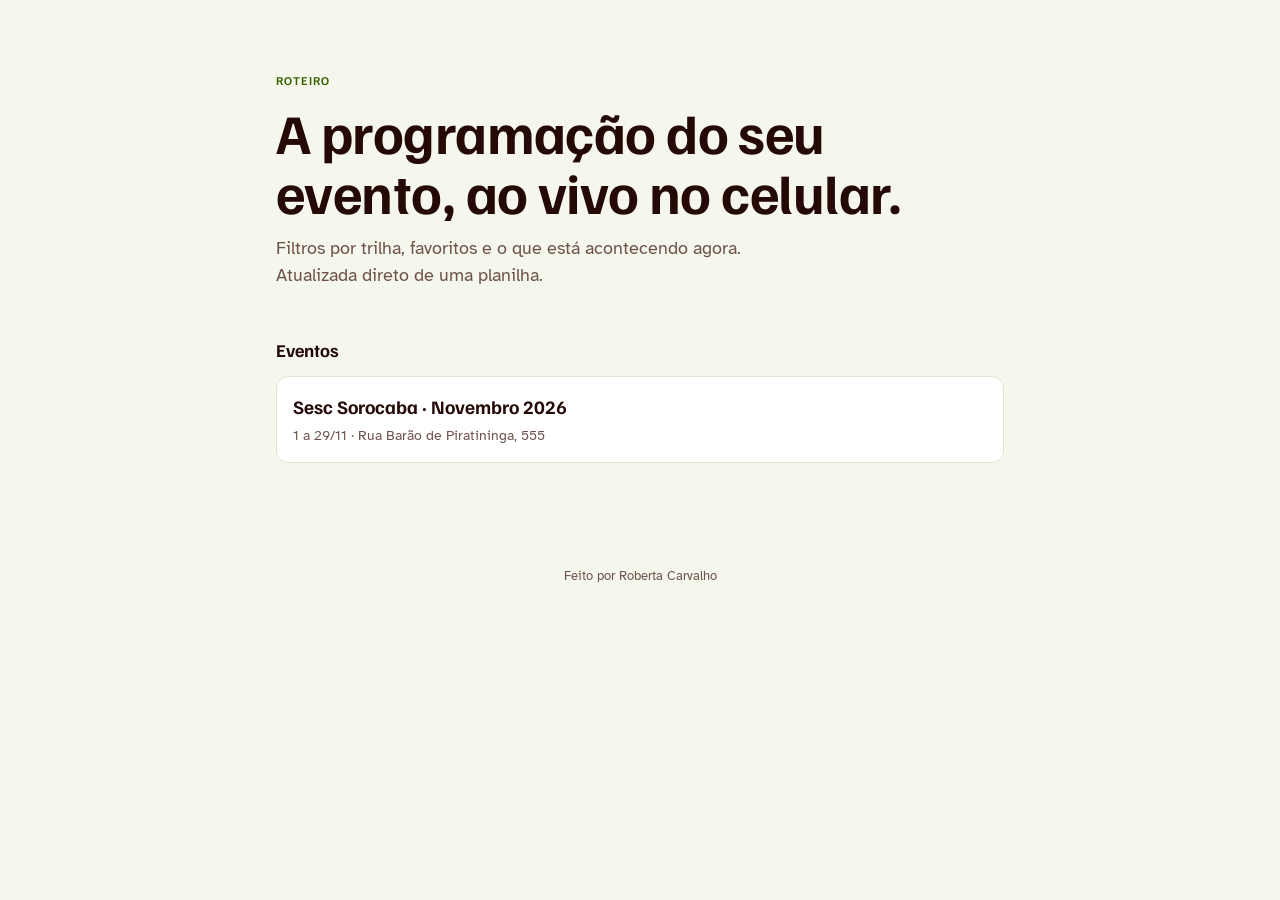
<file: index.html>
<!doctype html>
<html lang="pt-BR">
<head>
<meta charset="utf-8">
<meta name="viewport" content="width=device-width,initial-scale=1,viewport-fit=cover">
<title>Roteiro · programação de eventos ao vivo</title>
<meta name="description" content="A programação do seu evento, ao vivo no celular.">
<meta name="theme-color" content="#FFFFFF">
<link rel="icon" href="/favicon.svg" type="image/svg+xml">
<link rel="manifest" href="/manifest.webmanifest">
<link rel="apple-touch-icon" href="/icons/apple-touch-icon.png">
<link rel="stylesheet" href="https://fonts.googleapis.com/css2?family=Familjen+Grotesk:wght@500;600;700&family=Atkinson+Hyperlegible:wght@400;700&family=IBM+Plex+Mono:wght@500&display=swap">
<link rel="stylesheet" href="/assets/style.css">
<style>
.hero{padding-block:56px 24px;display:grid;gap:12px}
.hero h1{font-size:clamp(2.125rem,8vw,3.5rem)}
.hero p{font-size:1.125rem;color:var(--muted);max-width:40ch;margin:0}
.ev{display:grid;gap:4px;text-decoration:none;color:inherit}
.ev:hover h2{color:var(--accent)}
</style>
</head>
<body>
<main><div class="wrap">
  <section class="hero">
    <div class="eyebrow">Roteiro</div>
    <h1>A programação do seu evento, ao vivo no celular.</h1>
    <p>Filtros por trilha, favoritos e o que está acontecendo agora. Atualizada direto de uma planilha.</p>
  </section>
  <section style="display:grid;gap:10px;padding-bottom:48px" id="lista"><p class="hint">Carregando eventos…</p></section>
</div></main>
<footer>Feito por Roberta Carvalho</footer>
<script>
fetch("/eventos/index.json",{cache:"no-cache"}).then(r=>r.json()).then(d=>{
  const esc=s=>String(s==null?"":s).replace(/[&<>"]/g,c=>({"&":"&amp;","<":"&lt;",">":"&gt;",'"':"&quot;"}[c]));
  document.getElementById("lista").innerHTML='<h2 class="gh">Eventos</h2>'+d.eventos.map(e=>`<a class="panel ev" href="/e/${esc(e.slug)}"><h2>${esc(e.nome)}</h2><span class="who">${esc(e.periodo)} · ${esc(e.local)}</span></a>`).join("");
}).catch(()=>{document.getElementById("lista").innerHTML='<p class="hint">Não foi possível carregar a lista de eventos.</p>'});
</script>
</body>
</html>
</file>
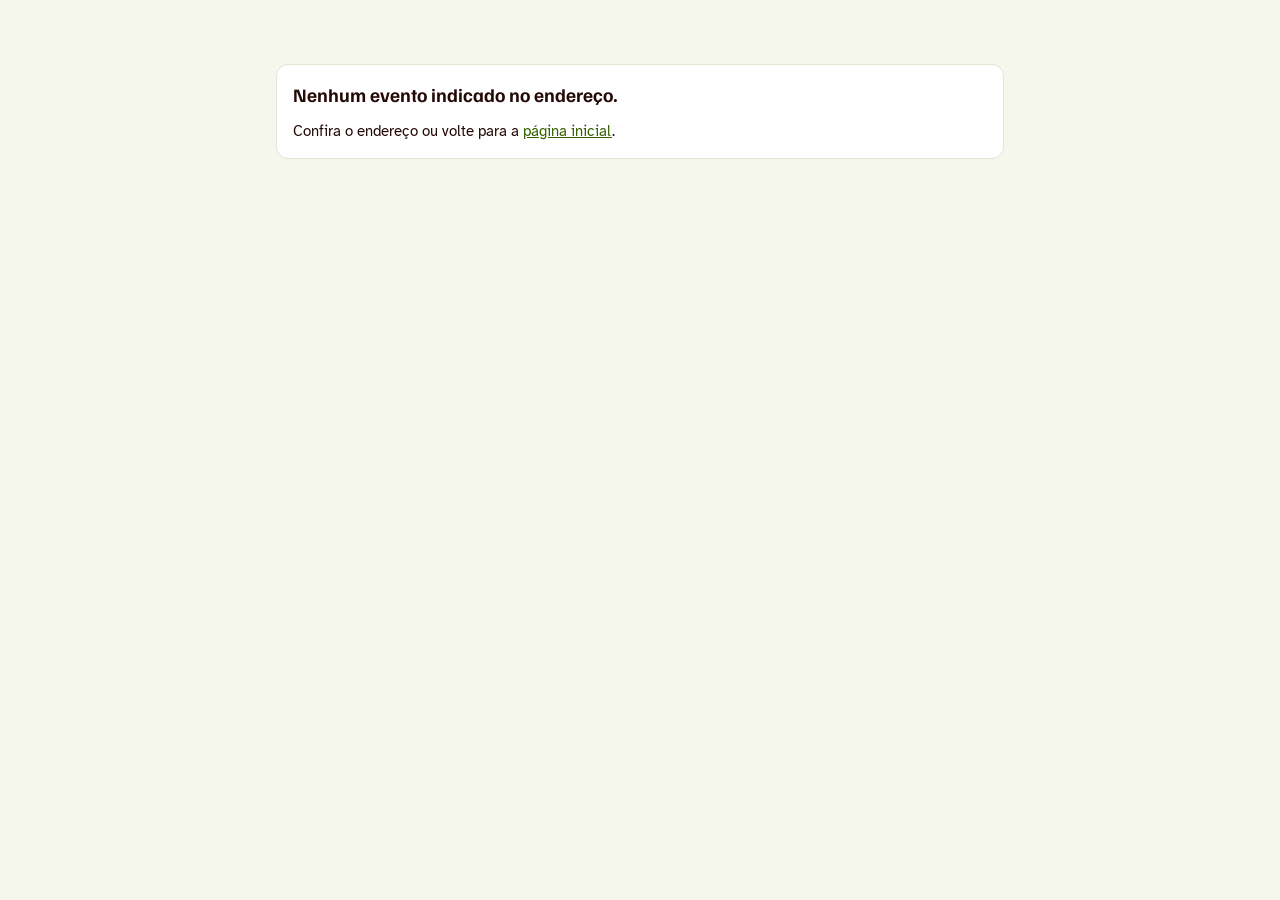
<file: evento.html>
<!doctype html>
<html lang="pt-BR">
<head>
<meta charset="utf-8">
<meta name="viewport" content="width=device-width,initial-scale=1,viewport-fit=cover">
<title>Programação</title>
<meta name="description" content="A programação do evento, ao vivo no celular.">
<meta name="theme-color" content="#FFFFFF" media="(prefers-color-scheme: light)">
<meta name="theme-color" content="#240906" media="(prefers-color-scheme: dark)">
<meta property="og:type" content="website">
<meta property="og:title" content="Programação ao vivo">
<meta property="og:description" content="Veja o que está acontecendo agora, filtre por trilha e salve seus favoritos.">
<link rel="icon" href="/favicon.svg" type="image/svg+xml">
<link rel="manifest" href="/manifest.webmanifest">
<link rel="apple-touch-icon" href="/icons/apple-touch-icon.png">
<meta name="apple-mobile-web-app-capable" content="yes">
<meta name="mobile-web-app-capable" content="yes">
<meta name="apple-mobile-web-app-status-bar-style" content="default">
<meta name="apple-mobile-web-app-title" content="Sesc Sorocaba">
<link rel="preconnect" href="https://fonts.googleapis.com">
<link rel="preconnect" href="https://fonts.gstatic.com" crossorigin>
<link rel="stylesheet" href="https://fonts.googleapis.com/css2?family=Familjen+Grotesk:wght@500;600;700&family=Atkinson+Hyperlegible:wght@400;700&family=IBM+Plex+Mono:wght@500&display=swap">
<link rel="stylesheet" href="/assets/style.css">
</head>
<body>
<div id="root"><main><div class="wrap" style="padding-block:64px"><p class="hint">Carregando a programação…</p></div></main></div>
<noscript><p style="padding:16px">Ative o JavaScript para ver a programação.</p></noscript>
<script>window.ROTEIRO_NOME = "Roteiro"; window.ROTEIRO_CREDITO = "Feito por Roberta Carvalho";</script>
<script src="/assets/app.js" defer></script>
</body>
</html>
</file>
<file: assets/style.css>
/* Paleta: base marrom, destaque verde */
:root{
  --bg:#F5F7EC; --surface:#FFFFFF; --ink:#240906; --muted:#6E534D; --line:#E2E5D3;
  --accent:#356100; --accent-soft:#D6FF84; --live:#6D2418; --live-soft:#F6E4DF; --on-live:#FFFFFF; --star:#5D8921; --ok:#5D8921; --ok-soft:#ECF7D2;
  --c1:#356100; --c2:#6D2418; --c3:#5D8921; --c4:#551B12; --c5:#85B042; --c6:#8A4A2E; --c7:#2B4A0A; --c8:#3C120C;
  --display:"Familjen Grotesk","Helvetica Neue",Arial,sans-serif;
  --body:"Atkinson Hyperlegible",system-ui,-apple-system,"Segoe UI",sans-serif;
  --mono:"IBM Plex Mono",ui-monospace,Menlo,Consolas,monospace;
}
@media (prefers-color-scheme:dark){:root:not([data-theme="light"]){
  --bg:#0B0000; --surface:#240906; --ink:#F4F6E8; --muted:#C2ABA5; --line:#3C120C;
  --accent:#D6FF84; --accent-soft:#2A3D0C; --live:#FF9A82; --live-soft:#551B12; --on-live:#240906; --star:#D6FF84; --ok:#AED863; --ok-soft:#2A3D0C;
  --c1:#D6FF84; --c2:#F0A08C; --c3:#AED863; --c4:#D97F69; --c5:#85B042; --c6:#E8C2A8; --c7:#C3EB7A; --c8:#B5654F;
  color-scheme:dark}}
:root[data-theme="dark"]{
  --bg:#0B0000; --surface:#240906; --ink:#F4F6E8; --muted:#C2ABA5; --line:#3C120C;
  --accent:#D6FF84; --accent-soft:#2A3D0C; --live:#FF9A82; --live-soft:#551B12; --on-live:#240906; --star:#D6FF84; --ok:#AED863; --ok-soft:#2A3D0C;
  --c1:#D6FF84; --c2:#F0A08C; --c3:#AED863; --c4:#D97F69; --c5:#85B042; --c6:#E8C2A8; --c7:#C3EB7A; --c8:#B5654F;
  color-scheme:dark}

*{box-sizing:border-box}
[hidden]{display:none!important}
body{background:var(--bg);color:var(--ink);font-family:var(--body);font-size:0.9375rem;line-height:1.5;margin:0}
body::before{content:"";position:fixed;inset:0 0 auto;height:env(safe-area-inset-top,0px);z-index:10;background:var(--surface)}
.wrap{max-width:760px;margin:0 auto;padding-left:max(16px,env(safe-area-inset-left,0px));padding-right:max(16px,env(safe-area-inset-right,0px))}
button{font:inherit;color:inherit;cursor:pointer}
button:focus-visible,input:focus-visible,textarea:focus-visible,select:focus-visible,a:focus-visible{outline:2px solid var(--accent);outline-offset:2px}
a{color:var(--accent)}
.proto{background:var(--accent-soft);font-size:0.78125rem}
.proto .wrap{padding-block:7px}
header.top{background:var(--surface);border-bottom:1px solid var(--line)}
header.top .wrap{padding-block:22px 18px;display:grid;gap:6px}
.eyebrow{font-family:var(--display);font-weight:600;font-size:0.75rem;letter-spacing:.08em;text-transform:uppercase;color:var(--accent)}
h1{font-family:var(--display);font-weight:700;font-size:clamp(1.625rem,6vw,2.25rem);line-height:1.08;margin:0;text-wrap:balance;letter-spacing:-.01em}
.meta{display:flex;flex-wrap:wrap;gap:4px 16px;color:var(--muted);font-size:0.875rem}
.meta b{color:var(--ink)}
nav.tabs{position:sticky;top:env(safe-area-inset-top,0px);z-index:5;background:var(--surface);border-bottom:1px solid var(--line)}
nav.tabs .wrap{display:flex;gap:4px;overflow-x:auto;scrollbar-width:none}
nav.tabs a{flex:none;padding:12px 12px 10px;text-decoration:none;color:var(--muted);font-family:var(--display);font-weight:600;font-size:0.9375rem;border-bottom:3px solid transparent}
nav.tabs a[aria-current="page"]{color:var(--ink);border-color:var(--accent)}
nav.tabs a .badge{display:inline-block;min-width:8px;height:8px;border-radius:50%;background:var(--live);margin-left:6px;vertical-align:middle}
main .wrap{padding-block:16px 48px;display:grid;gap:16px}
.tools{display:grid;gap:10px}
.row{display:flex;gap:8px;align-items:center;flex-wrap:wrap}
.search{flex:1 1 200px;min-width:0;display:flex;align-items:center;gap:8px;background:var(--surface);border:1px solid var(--line);border-radius:10px;padding:0 12px}
.search input{border:0;background:transparent;color:var(--ink);font:inherit;padding:10px 0;width:100%;min-width:0;outline:none}
.seg{display:inline-flex;background:var(--surface);border:1px solid var(--line);border-radius:10px;padding:3px}
.seg button{border:0;background:transparent;padding:7px 12px;border-radius:7px;font-size:0.875rem;color:var(--muted);white-space:nowrap}
.seg button[aria-pressed="true"]{background:var(--ink);color:var(--surface)}
.scroller{display:flex;gap:6px;overflow-x:auto;padding-bottom:4px}
.chip{flex:none;display:inline-flex;align-items:center;gap:7px;border:1px solid var(--line);background:var(--surface);border-radius:999px;padding:6px 12px;font-size:0.875rem;white-space:nowrap}
.chip .n{font-family:var(--mono);font-size:0.75rem;color:var(--muted)}
.chip[aria-pressed="true"]{border-color:var(--ink);box-shadow:inset 0 0 0 1px var(--ink)}
.dot{width:9px;height:9px;border-radius:50%;flex:none;display:inline-block;background:var(--c,var(--muted))}
.days{display:flex;gap:6px;overflow-x:auto;padding-bottom:4px}
.day{flex:none;min-width:3.25rem;padding-inline:4px;border:1px solid var(--line);background:var(--surface);border-radius:10px;padding:6px 0 7px;display:grid;justify-items:center}
.day .wd{font-size:0.6875rem;text-transform:uppercase;letter-spacing:.06em;color:var(--muted)}
.day .d{font-family:var(--display);font-weight:700;font-size:1.1875rem;line-height:1.1}
.day .tg{font-size:0.625rem;color:var(--muted);height:13px}
.day.closed{opacity:.5}
.day.today .tg{color:var(--live);font-weight:700}
.day.wide{width:auto;padding-inline:14px;align-content:center}
.day[aria-pressed="true"]{background:var(--ink);color:var(--surface);border-color:var(--ink)}
.day[aria-pressed="true"] .wd,.day[aria-pressed="true"] .tg{color:var(--surface)}
.status{font-size:0.8125rem;color:var(--muted);display:flex;align-items:center;gap:8px;flex-wrap:wrap}
.pulse{width:8px;height:8px;border-radius:50%;background:var(--ok)}
.group{display:grid;gap:8px}
.gh{display:flex;align-items:baseline;gap:10px;font-family:var(--display);font-weight:700;font-size:1.125rem;margin:8px 0 2px}
.gh::first-letter{text-transform:uppercase}
.gh .today{font-size:0.6875rem;text-transform:uppercase;letter-spacing:.08em;color:var(--live);background:var(--live-soft);padding:2px 7px;border-radius:5px}
.card{display:grid;grid-template-columns:4.75rem 1fr auto;gap:12px;background:var(--surface);border:1px solid var(--line);border-radius:12px;padding:12px 10px 12px 12px;position:relative;overflow:hidden}
.card::before{content:"";position:absolute;left:0;top:0;bottom:0;width:4px;background:var(--c)}
.card.past{opacity:.55}
.card.live{border-color:var(--live)}
.time{font-family:var(--mono);font-variant-numeric:tabular-nums;font-size:0.875rem;line-height:1.35;padding-left:4px}
.time small{display:block;color:var(--muted);font-size:0.75rem}
.body{min-width:0;display:grid;gap:3px}
.open{all:unset;cursor:pointer;display:grid;gap:3px;min-width:0}
.open:focus-visible{outline:2px solid var(--accent);outline-offset:3px;border-radius:4px}
.kind{font-size:0.75rem;color:var(--muted);text-transform:uppercase;letter-spacing:.06em}
.title{font-family:var(--display);font-weight:600;font-size:1.0625rem;line-height:1.2;text-wrap:balance}
.who{font-size:0.875rem;color:var(--muted);overflow-wrap:anywhere}
.tags{display:flex;flex-wrap:wrap;gap:5px;margin-top:4px}
.tag{font-size:0.75rem;border-radius:5px;padding:1px 7px;background:var(--bg);border:1px solid var(--line);display:inline-flex;align-items:center;gap:5px}
.tag.live{background:var(--live);color:var(--on-live);border-color:var(--live);font-weight:700}
.tag.soon{background:var(--live-soft);color:var(--live);border-color:transparent;font-weight:700}
.star{border:0;background:transparent;width:40px;height:40px;border-radius:50%;font-size:1.375rem;line-height:1;color:var(--muted);align-self:start}
.star[aria-pressed="true"]{color:var(--star)}
.empty{background:var(--surface);border:1px dashed var(--line);border-radius:12px;padding:24px;text-align:center;color:var(--muted)}
.ghost{border:1px solid var(--line);background:var(--surface);border-radius:10px;padding:9px 14px;font-size:0.875rem}
.primary{border:0;background:var(--accent);color:var(--surface);border-radius:10px;padding:10px 16px;font-weight:700;font-size:0.875rem}
.danger{border:1px solid var(--live);background:var(--surface);color:var(--live);border-radius:10px;padding:9px 14px;font-size:0.875rem}
.danger.armed{background:var(--live);color:#fff}
button:disabled{opacity:.45;cursor:not-allowed}
.banner{background:var(--live-soft);border-radius:12px;padding:14px 16px}
.banner b{font-family:var(--display)}
.panel{background:var(--surface);border:1px solid var(--line);border-radius:12px;padding:16px;display:grid;gap:10px;min-width:0}
.panel h2{font-family:var(--display);font-size:1.1875rem;margin:0}
.panel h3{font-family:var(--display);font-size:1rem;margin:0}
.panel p{margin:0;max-width:65ch}
.pre{white-space:pre-line}
.list{display:grid}
.li{display:flex;justify-content:space-between;gap:12px;padding:10px 0;border-top:1px solid var(--line);align-items:baseline}
.li:first-child{border-top:0}
.li .go{all:unset;cursor:pointer;color:var(--accent);font-weight:700;white-space:nowrap}
.tbl{overflow-x:auto;border:1px solid var(--line);border-radius:10px;max-height:420px;overflow-y:auto}
table{border-collapse:collapse;width:100%;font-variant-numeric:tabular-nums;font-size:0.875rem}
th,td{text-align:left;padding:7px 10px;border-bottom:1px solid var(--line);vertical-align:top}
th{color:var(--muted);font-weight:400;font-size:0.78125rem;position:sticky;top:0;background:var(--surface)}
tbody tr{cursor:pointer}
tbody tr:hover{background:var(--bg)}
td.mono{font-family:var(--mono);font-size:0.8125rem;white-space:nowrap}
.warn{color:var(--live);font-size:0.8125rem}
.okmsg{background:var(--ok-soft);color:var(--ok);border-radius:10px;padding:10px 12px;font-size:0.875rem}
.errmsg{background:var(--live-soft);color:var(--live);border-radius:10px;padding:10px 12px;font-size:0.875rem}
.publish-bar{position:sticky;bottom:0;z-index:4;background:var(--ink);color:var(--surface);border-radius:12px;padding:12px 14px;display:flex;gap:10px;align-items:center;flex-wrap:wrap;margin-bottom:env(safe-area-inset-bottom,0px)}
.publish-bar .grow{flex:1 1 180px}
.publish-bar .ghost{background:transparent;color:var(--surface);border-color:var(--muted)}
.publish-bar .primary{background:var(--surface);color:var(--ink)}
.fields{display:grid;grid-template-columns:repeat(auto-fit,minmax(200px,1fr));gap:10px}
.field{display:grid;gap:4px;min-width:0}
.field.full{grid-column:1/-1}
.field label,.field .lbl{font-size:0.8125rem;color:var(--muted)}
.field input,.field textarea,.field select{font:inherit;color:var(--ink);background:var(--bg);border:1px solid var(--line);border-radius:8px;padding:8px 10px;width:100%;min-width:0}
.field textarea{min-height:84px;resize:vertical}
.checks{display:flex;flex-wrap:wrap;gap:6px}
.checks label{display:inline-flex;align-items:center;gap:6px;border:1px solid var(--line);border-radius:999px;padding:4px 10px;font-size:0.875rem;color:var(--ink);cursor:pointer}
.item{border-top:1px solid var(--line);padding-top:12px;display:grid;gap:8px}
.hint{font-size:0.8125rem;color:var(--muted)}
code{font-family:var(--mono);font-size:0.78125rem;background:var(--bg);padding:1px 5px;border-radius:4px}
.sheet-bg{position:fixed;inset:0;background:rgba(10,12,24,.5);z-index:20;display:flex;align-items:flex-end;justify-content:center}
.sheet{background:var(--surface);width:100%;max-width:680px;max-height:90vh;overflow:auto;border-radius:16px 16px 0 0;padding:20px max(18px,env(safe-area-inset-right,0px)) calc(24px + env(safe-area-inset-bottom,0px)) max(18px,env(safe-area-inset-left,0px));display:grid;gap:12px}
@media (min-width:700px){.sheet-bg{align-items:center}.sheet{border-radius:16px}}
.sheet h2{font-family:var(--display);font-size:1.5rem;line-height:1.15;margin:0;text-wrap:balance}
.sheet .close{justify-self:end;border:1px solid var(--line);background:var(--bg);border-radius:8px;padding:6px 12px}
.facts{display:grid;gap:6px;font-size:0.875rem}
.facts > div{display:grid;grid-template-columns:7.5rem 1fr;gap:10px}
.facts > div > span:first-child{color:var(--muted)}
.occ{display:grid;gap:4px;font-family:var(--mono);font-size:0.84375rem}
.occ .now{color:var(--live);font-weight:700}
footer{color:var(--muted);font-size:0.8125rem;text-align:center;padding-block:8px 32px}
@media (prefers-reduced-motion:no-preference){.tag.live{animation:blink 2s ease-in-out infinite}@keyframes blink{50%{opacity:.7}}}
@media (max-width:420px){.card{grid-template-columns:4rem 1fr auto;gap:10px}.time{font-size:0.8125rem}.facts > div{grid-template-columns:1fr;gap:0}}

.cta{justify-self:start;display:inline-flex;align-items:center;gap:6px;margin-top:8px;background:var(--accent);color:var(--surface);text-decoration:none;font-weight:700;font-size:0.875rem;border-radius:999px;padding:7px 14px;line-height:1.2}
.cta:hover{filter:brightness(1.08)}
.cta:focus-visible{outline:2px solid var(--ink);outline-offset:2px}
.cta.big{font-size:1rem;padding:11px 20px;margin-top:0}

.mapa-wrap{overflow-x:auto;display:flex;justify-content:center}
svg.mapa{width:100%;max-width:440px;height:auto;display:block;font-family:var(--body)}
svg.mapa .lote{fill:var(--bg);stroke:var(--line);stroke-width:1.5;stroke-dasharray:4 4}
svg.mapa .predio{fill:var(--surface);stroke:var(--muted);stroke-width:1.2}
svg.mapa .agua{fill:var(--c3);opacity:.22;stroke:var(--c3);stroke-width:1}
svg.mapa .ponte{stroke:var(--muted);stroke-width:4;stroke-linecap:round;stroke-dasharray:1 6}
svg.mapa .m-predio{font-family:var(--display);font-weight:700;font-size:11px;fill:var(--muted);letter-spacing:.04em;text-transform:uppercase}
svg.mapa .m-det{font-size:10px;fill:var(--muted)}
svg.mapa .sala{cursor:pointer}
svg.mapa .sala rect{fill:var(--bg);stroke:var(--line);stroke-width:1.2}
svg.mapa .sala text{font-size:9.5px;fill:var(--muted)}
svg.mapa .sala.hoje rect{fill:var(--surface);stroke:var(--accent);stroke-width:2}
svg.mapa .sala.hoje text{fill:var(--ink);font-weight:700}
svg.mapa .sala.live rect{fill:var(--live-soft);stroke:var(--live);stroke-width:2.5}
svg.mapa .sala.live text{fill:var(--ink);font-weight:700}
svg.mapa .m-dot{fill:var(--live)}
svg.mapa .sala:hover rect,svg.mapa .sala:focus rect{stroke-width:3}
svg.mapa .sala:focus{outline:none}
svg.mapa .sala:focus-visible rect{stroke:var(--ink)}
.legend{display:flex;flex-wrap:wrap;gap:6px 14px;font-size:0.8125rem;color:var(--muted)}
.legend span{display:inline-flex;align-items:center;gap:6px}
.lg{display:inline-block;width:14px;height:12px;border-radius:3px;border:1.5px solid var(--line);background:var(--bg)}
.lg.hoje{border:2px solid var(--accent);background:var(--surface)}
.lg.live{border:2px solid var(--live);background:var(--live-soft)}
@media (prefers-reduced-motion:no-preference){svg.mapa .m-dot{animation:blink 1.6s ease-in-out infinite}}

button.cta{border:0;cursor:pointer;font-family:inherit}
.cta.done{background:var(--ok-soft);color:var(--ok);cursor:default}
.hp{position:absolute;left:-9999px;width:1px;height:1px;overflow:hidden}
.consent{font-size:0.875rem;color:var(--ink)}
.consent input{margin-top:3px;width:18px;height:18px;flex:none;accent-color:var(--accent)}

/* navegação inferior (celular) */
.bottom-nav{position:fixed;left:0;right:0;bottom:0;z-index:15;display:none;gap:2px;background:var(--surface);border-top:1px solid var(--line);padding:6px max(8px,env(safe-area-inset-right,0px)) calc(6px + env(safe-area-inset-bottom,0px)) max(8px,env(safe-area-inset-left,0px))}
.bottom-nav a{flex:1 1 0;min-width:0;min-height:52px;display:grid;justify-items:center;align-content:center;gap:3px;text-decoration:none;color:var(--muted);font-size:.75rem;font-weight:700;border-radius:12px;padding:4px 2px;-webkit-tap-highlight-color:transparent}
.bottom-nav a > span:last-child{white-space:nowrap;overflow:hidden;text-overflow:ellipsis;max-width:100%}
.bottom-nav .ic{position:relative;display:inline-flex;padding:3px 16px;border-radius:999px;transition:background .2s}
.bottom-nav svg{width:24px;height:24px}
.bottom-nav a[aria-current="page"]{color:var(--ink)}
.bottom-nav a[aria-current="page"] .ic{background:var(--accent-soft);color:var(--accent)}
.bottom-nav .nb{position:absolute;top:-4px;right:4px;min-width:18px;height:18px;padding:0 5px;border-radius:999px;background:var(--live);color:var(--on-live);font-size:.6875rem;line-height:18px;text-align:center;font-weight:700}
.fab{position:fixed;right:max(16px,env(safe-area-inset-right,0px));bottom:calc(24px + env(safe-area-inset-bottom,0px));z-index:14;display:inline-flex;align-items:center;gap:8px;border:0;border-radius:999px;padding:12px 18px;background:var(--ink);color:var(--surface);font-weight:700;font-size:.9375rem;box-shadow:0 6px 20px rgba(0,0,0,.28)}
.fab:focus-visible{outline:2px solid var(--accent);outline-offset:3px}
@media (max-width:767px){
  nav.tabs{display:none}
  .bottom-nav{display:flex}
  body{padding-bottom:calc(72px + env(safe-area-inset-bottom,0px))}
  .fab{bottom:calc(84px + env(safe-area-inset-bottom,0px))}
}
/* janela de detalhe com cara de app */
.grab{justify-self:center;width:40px;height:5px;border-radius:999px;background:var(--line);margin:-8px 0 -4px}
@media (min-width:700px){.grab{display:none}}
body.sheet-open{overflow:hidden}
.sheet{transition:transform .2s ease}
@media (prefers-reduced-motion:no-preference){
  .sheet-bg{animation:fadein .2s ease-out}
  .sheet{animation:slideup .26s cubic-bezier(.2,.8,.2,1)}
  @keyframes fadein{from{opacity:0}}
  @keyframes slideup{from{transform:translateY(40px);opacity:.4}}
}

.chip.zero{opacity:.55}
.chip.zero[aria-pressed="true"]{opacity:1}

/* vagas, agenda, compartilhar, avisos */
.cta.off{background:var(--line);color:var(--muted);cursor:default}
a.ghost{text-decoration:none;color:var(--ink);display:inline-flex;align-items:center}
.agenda{display:grid;gap:6px}
.pulse.off{background:var(--live)}
.toast{position:fixed;left:50%;transform:translateX(-50%);bottom:calc(24px + env(safe-area-inset-bottom,0px));z-index:30;max-width:min(92vw,420px);background:var(--ink);color:var(--surface);padding:12px 16px;border-radius:12px;font-size:.9375rem;box-shadow:0 8px 24px rgba(0,0,0,.3);text-align:center}
@media (max-width:767px){.toast{bottom:calc(88px + env(safe-area-inset-bottom,0px))}}
</file>
